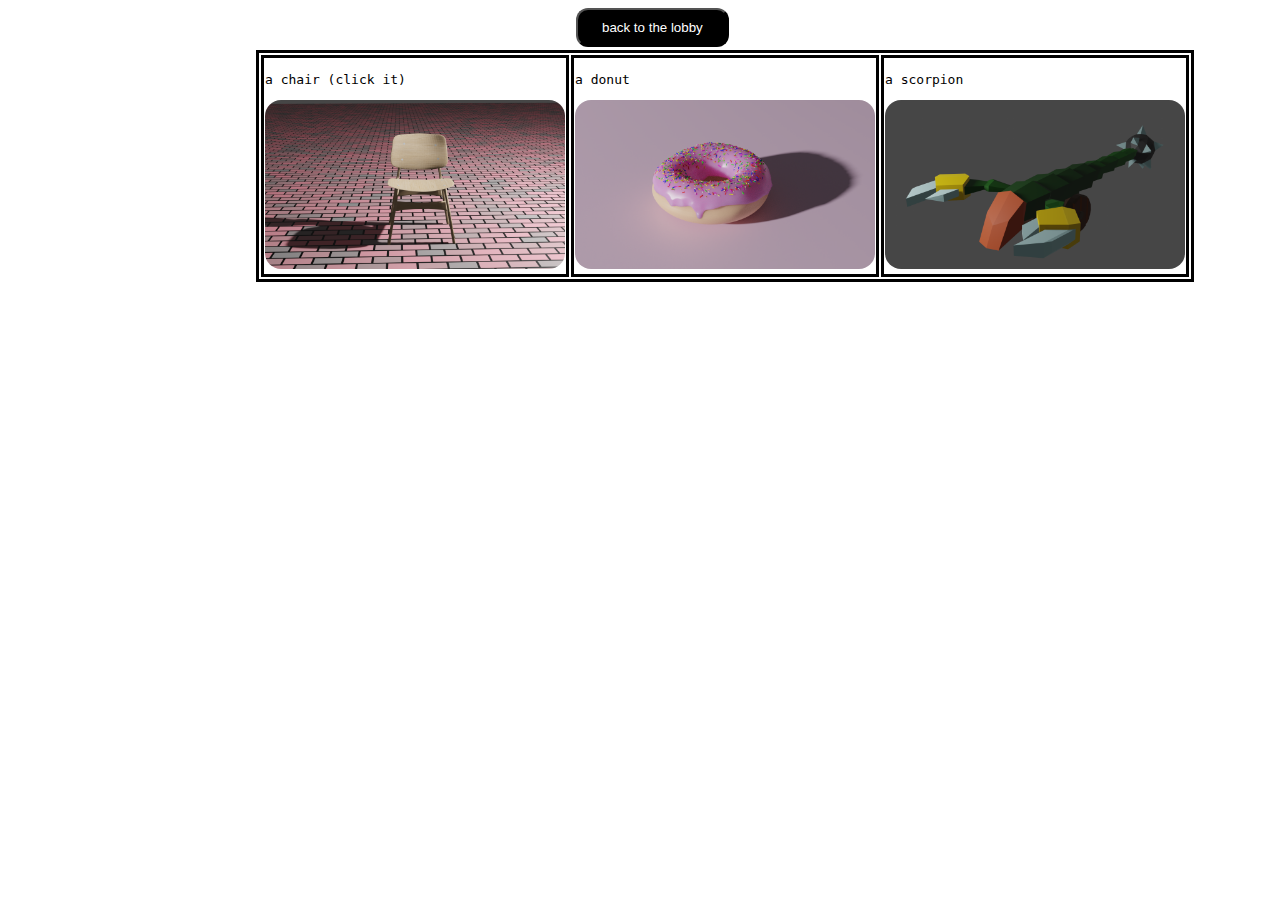
<file: blender_portfolio.html>
<!DOCTYPE html>
<html lang="en">
<head>
    <style>
        table, tr, td{
            border-color: black;
            border-style: solid;
        }
        table {
            position: absolute;
            left: 20%;
            top: 50px;
        }
        button{
            position: absolute;
            left: 45%;
        }
    </style>
    <meta charset="UTF-8">
    <meta http-equiv="X-UA-Compatible" content="IE=edge">
    <meta name="viewport" content="width=device-width, initial-scale=1.0">
    <title>blender portfolio</title>
    <link rel="stylesheet" href="./css/styles.css">
    <link rel="icon" type="image/x-icon" href="./assets/favicon.jpeg">
    <script src="./js/functions.js"></script>

</head>
<body>
    <table>
        <tr>
            <td>
                <pre>a chair (click it)</pre>
                <a href="chair1.html"><img class="protifolioImage" src="./assets/chair.png" alt="chair image"></a>
            </td>
            <td>
                <pre>a donut</pre>
                <img class="protifolioImage" src="./assets/donut.png" alt="donut image">
            </td>
            <td>
                <pre>a scorpion</pre>
                <img class="protifolioImage" src="./assets/scorpion.png" alt="scorpion image">
            </td>
        </tr>
    </table>
    <button class="buttonText" onclick="goToIndex()">back to the lobby</button>
</body>
</html>
</file>
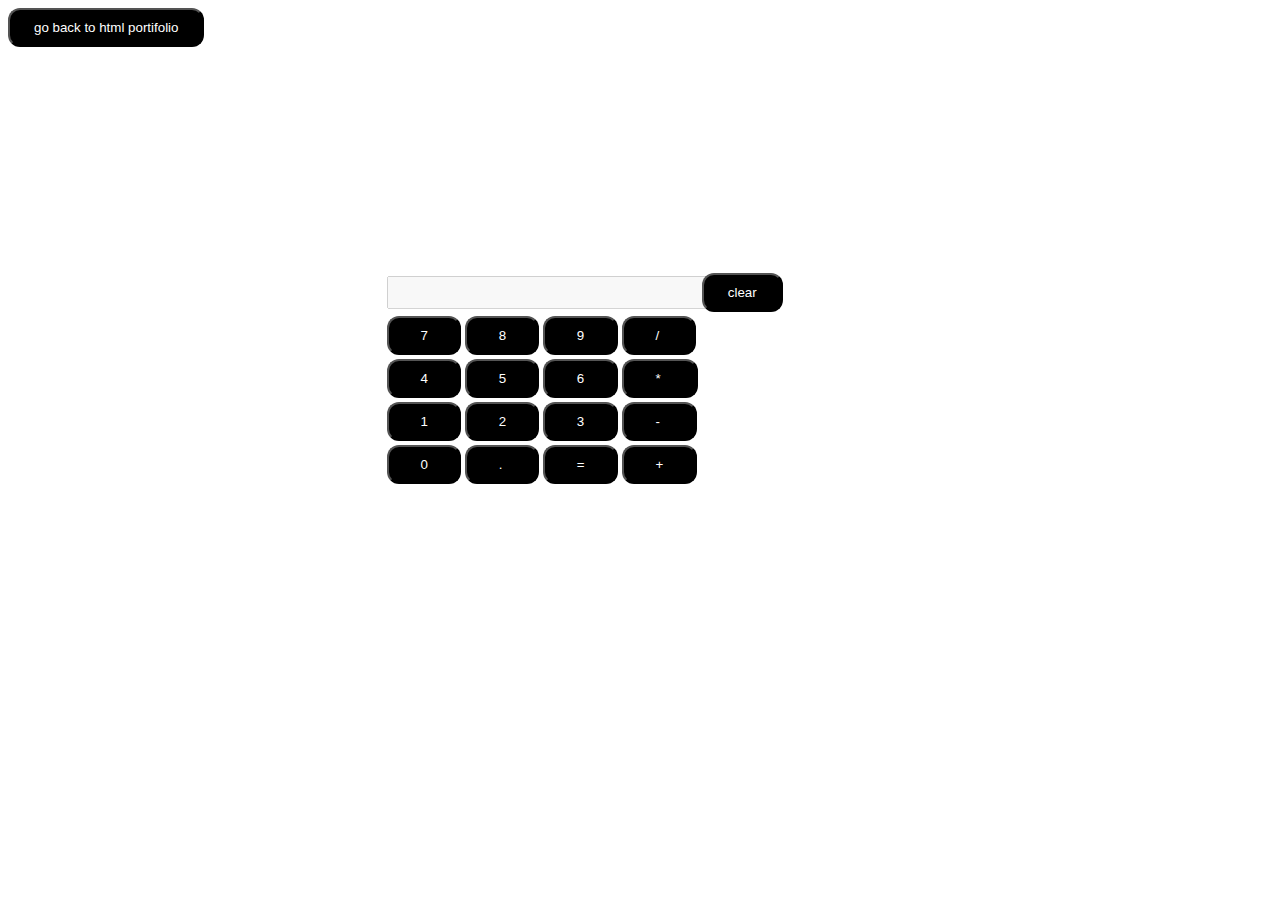
<file: Calculator5.html>
<!DOCTYPE html>
<html lang="en">
<head>
    <meta charset="UTF-8">
    <meta http-equiv="X-UA-Compatible" content="IE=edge">
    <link rel="stylesheet" href="./css/styles.css">
    <title>Calculator</title>
    <script src="./js/functions.js"></script>
    <link rel="icon" type="image/x-icon" href="./assets/favicon.jpeg">
</head>

<body>
    <button class="buttonText" onclick="goToHTMLPortifolio()">go back to html portifolio</button>
<div id="calculator">
    <table>
        <tr>
            <td colspan="4"><input type="text" class="calText" name="n1" value="" disabled id="n1"></td>
            <td>
                <button class="buttonText" type="button" name="button" 
                onclick="reset()"> clear </button>
            </td>
        </tr>
        <tr>
            <td>
                <button class="buttonText" type="button" name="button" 
                onclick="update('7')"> &nbsp; 7 &nbsp;  </button>
            </td>
            <td>
                <button class="buttonText" type="button" name="button" 
                onclick="update('8')"> &nbsp; 8 &nbsp; </button>
            </td>
            <td>
                <button class="buttonText" type="button" name="button" 
                onclick="update('9')"> &nbsp; 9 &nbsp; </button>
            </td>
            <td>
                <button class="buttonText" type="button" name="button" 
                onclick="update('/')"> &nbsp; / &nbsp;&nbsp;</button>
            </td>
            <td></td>
        </tr>
        <tr>
            <td>
                <button class="buttonText" type="button" name="button"
                onclick="update('4')"> &nbsp; 4 &nbsp;</button>
            </td>
            <td>
                <button class="buttonText" type="button" name="button" 
                onclick="update('5')"> &nbsp; 5 &nbsp;</button>
            </td>
            <td>
                <button class="buttonText" type="button" name="button" 
                onclick="update('6')"> &nbsp; 6 &nbsp;</button>
            </td>
            <td>
                <button class="buttonText" type="button" name="button" 
                onclick="update('*')"> &nbsp; * &nbsp;&nbsp;</button>
            </td>
            <td></td>
        </tr>
        <tr>
            <td>
                <button class="buttonText" type="button" name="button"
                onclick="update('1')"> &nbsp; 1 &nbsp;</button>
            </td>
            <td>
                <button class="buttonText" type="button" name="button"
                onclick="update('2')"> &nbsp; 2 &nbsp;</button>
            </td>
            <td>
                <button class="buttonText" type="button" name="button"
                onclick="update('3')"> &nbsp; 3 &nbsp;</button>
            </td>
            <td>
                <button class="buttonText" type="button" name="button"
                onclick="update('-')"> &nbsp; - &nbsp;&nbsp;</button>
            </td>
            <td></td>
        </tr>
        <tr>
            <td>
                <button class="buttonText" type="button" name="button" 
                onclick="update('0')"> &nbsp; 0 &nbsp;</button>
            </td>
            <td>
                <button class="buttonText" type="button" name="button" 
                onclick="update('.')"> &nbsp; . &nbsp;&nbsp;</button>
            </td>
            <td>
                <button class="buttonText" type="button" name="button" 
                onclick="calculate()"> &nbsp; = &nbsp;</button>
            </td>
            <td>
                <button class="buttonText" type="button" name="button" 
                onclick="update('+')"> &nbsp; + &nbsp;</button>
            </td>
            <td></td>
        </tr>
    </table>
</div>

    <script>
        function calculate(){
            var n1 = document.getElementById('n1').value;
            var res;
            res = eval(n1);
            document.getElementById('n1').value = res.toFixed(3);
        }

        function update(value){
            var n1 = document.getElementById('n1').value;
            var n2 = n1 + value;
            document.getElementById('n1').value = n2;
        }

        function reset(){
            document.getElementById('n1').value = '';
        }

    </script>
    
</body>
</html>
</file>
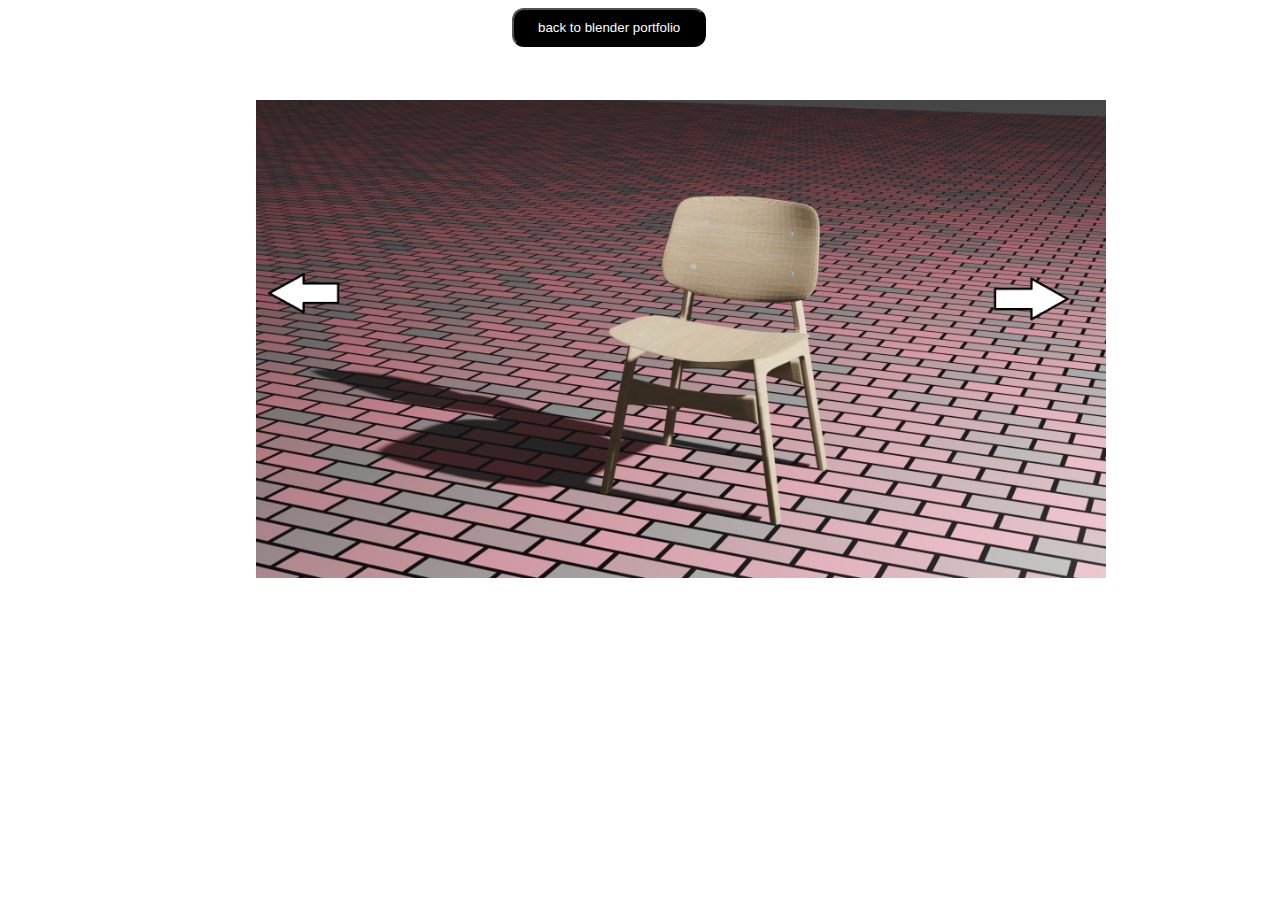
<file: chair1.html>
<!DOCTYPE html>
<html lang="en">
<head>
    <meta charset="UTF-8">
    <meta http-equiv="X-UA-Compatible" content="IE=edge">
    <meta name="viewport" content="width=device-width, initial-scale=1.0">
    <title>chair view 1</title>
    <link rel="stylesheet" href="./css/styles.css">
    <link rel="icon" type="image/x-icon" href="./assets/favicon.jpeg">
    <script src="./js/functions.js"></script>
    <style>
        button{
            position: absolute;
            left: 40%;
        }
        </style>
</head>
<body>
    <button class="buttonText" onclick="goToBlenderPortforio()">back to blender portfolio</button>
    <div class="putInMiddle">
        <img src="./assets/chair_front_e.png" alt="chair" width="850" usemap="#chairmap">
        
        <map name="chairmap">
            <area shape="rect" coords="0,50,150,500" alt="left_arrow" href="chair2.html">
            <area shape="rect" coords="600,50,1200,500" alt="right_arrow" href="chair4.html">
        </map>
        <br><br><br>
        
    </div>
</body>
</html>
</file>
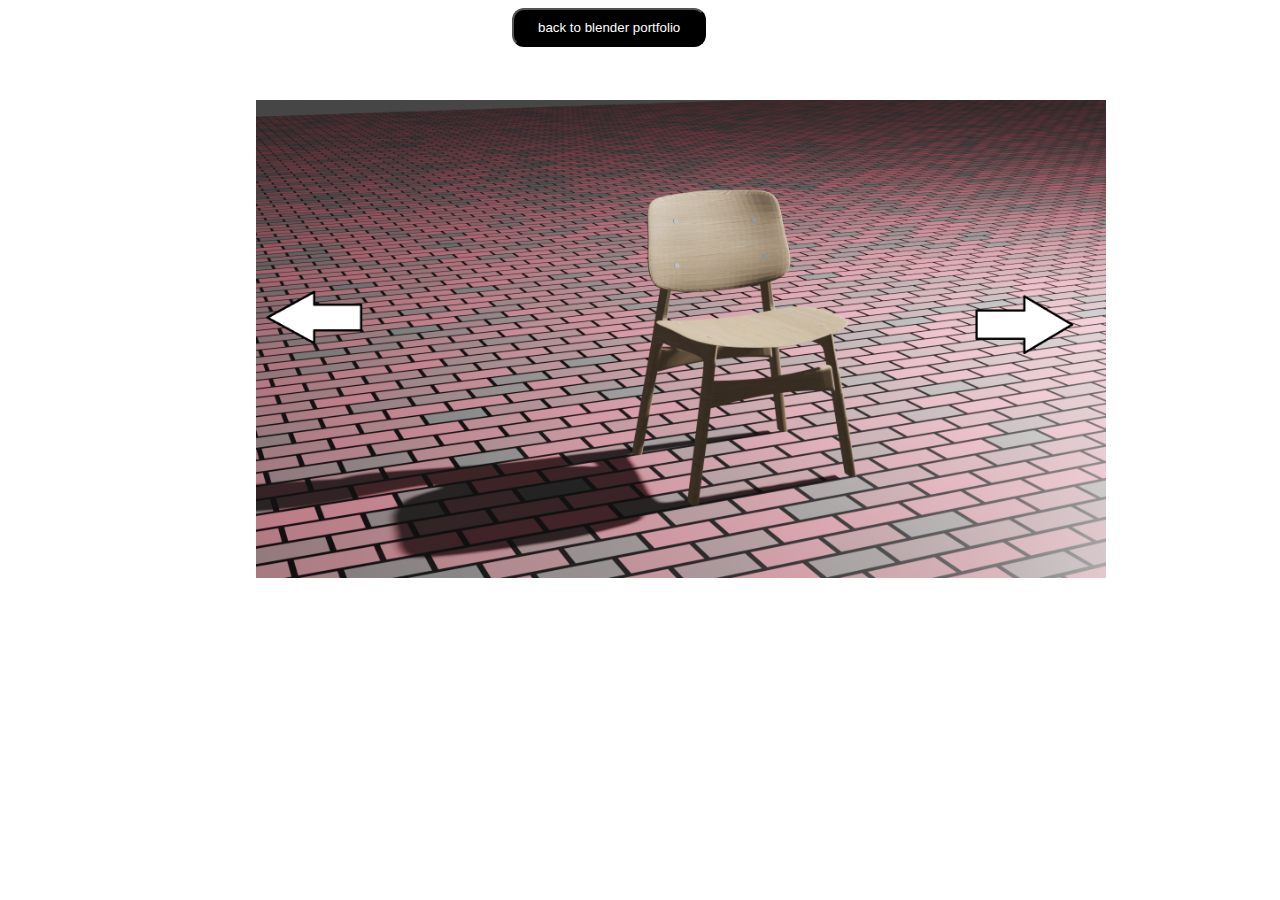
<file: chair2.html>
<!DOCTYPE html>
<html lang="en">
<head>
    <meta charset="UTF-8">
    <meta http-equiv="X-UA-Compatible" content="IE=edge">
    <meta name="viewport" content="width=device-width, initial-scale=1.0">
    <title>chair view 2</title>
    <link rel="stylesheet" href="./css/styles.css">
    <link rel="icon" type="image/x-icon" href="./assets/favicon.jpeg">
    <script src="./js/functions.js"></script>
    <style>
        button{
            position: absolute;
            left: 40%;
        }
        </style>
<body>
    <button class="buttonText" onclick="goToBlenderPortforio()">back to blender portfolio</button>
    <div class="putInMiddle">
        <img src="./assets/chair_front_w.png" alt="chair" width="850" usemap="#chairmap">
        
        <map name="chairmap">
            <area shape="rect" coords="0,50,150,500" alt="left_arrow" href="chair3.html">
            <area shape="rect" coords="600,50,1200,500" alt="right_arrow" href="chair1.html">
        </map>
        <br><br><br>
    </div>

    
</body>
</html>
</file>
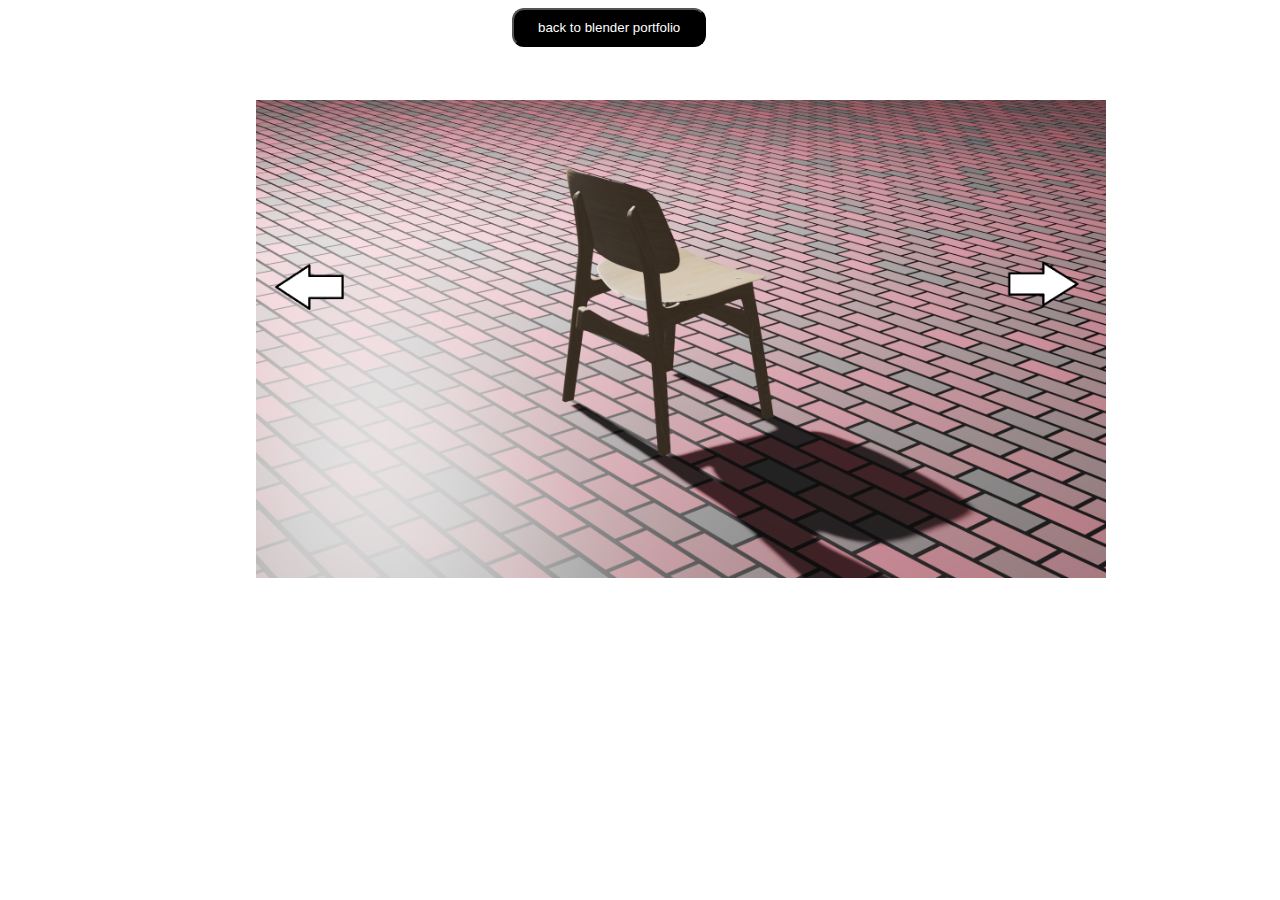
<file: chair3.html>
<!DOCTYPE html>
<html lang="en">
<head>
    <meta charset="UTF-8">
    <meta http-equiv="X-UA-Compatible" content="IE=edge">
    <meta name="viewport" content="width=device-width, initial-scale=1.0">
    <title>chair view 3</title>
    <link rel="stylesheet" href="./css/styles.css">
    <link rel="icon" type="image/x-icon" href="./assets/favicon.jpeg">
    <script src="./js/functions.js"></script>
    <style>
    button{
        position: absolute;
        left: 40%;
    }
    </style>
</head>
<body>
    <button class="buttonText" onclick="goToBlenderPortforio()">back to blender portfolio</button>
    <div class="putInMiddle">
        <img src="./assets/chair_back_w.png" alt="chair" width="850" usemap="#chairmap">
        
        <map name="chairmap">
            <area shape="rect" coords="0,50,150,500" alt="left_arrow" href="chair4.html">
            <area shape="rect" coords="600,50,1200,500" alt="right_arrow" href="chair2.html">
        </map>
        <br><br><br>
    </div>
</body>
</html>
</file>
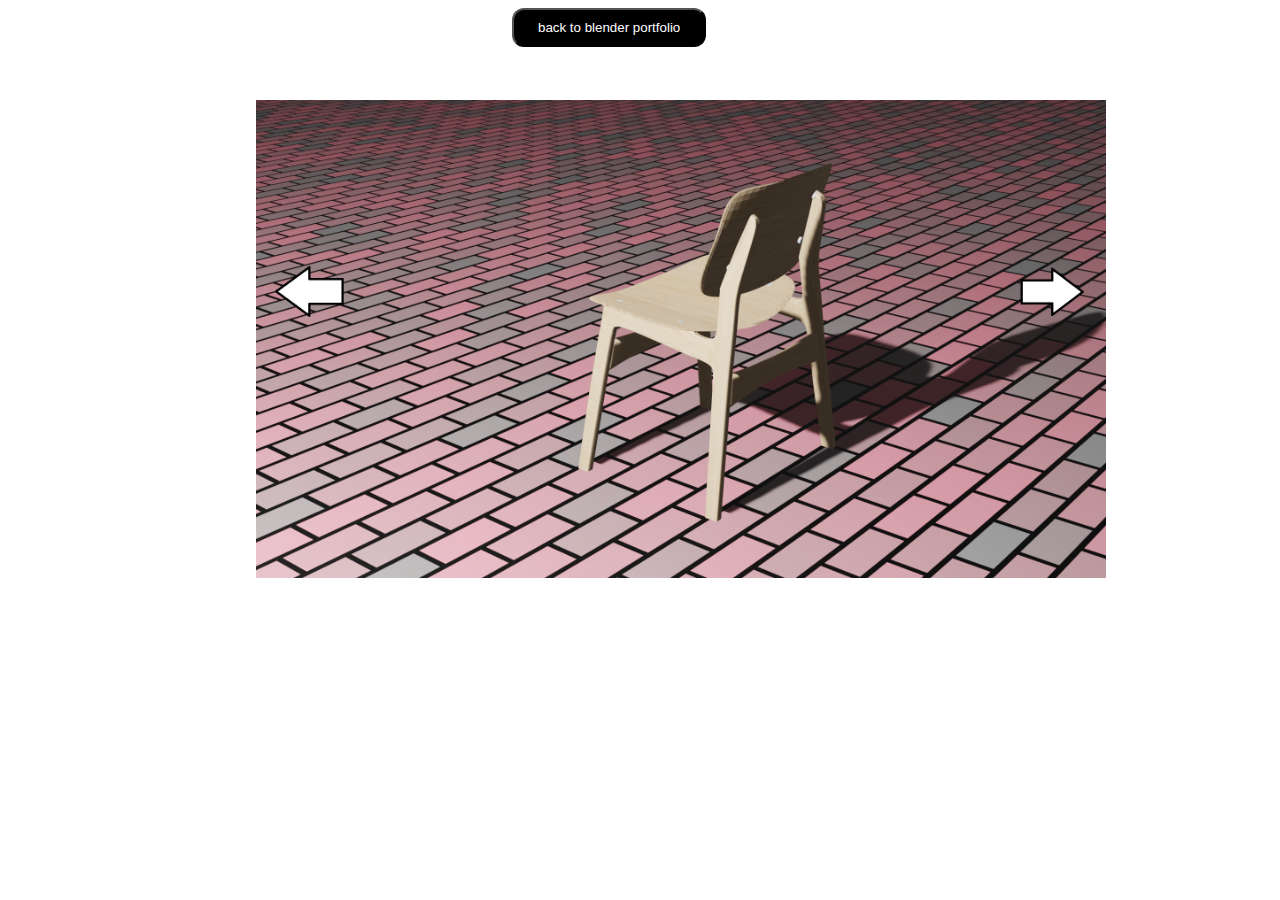
<file: chair4.html>
<!DOCTYPE html>
<html lang="en">
<head>
    <meta charset="UTF-8">
    <meta http-equiv="X-UA-Compatible" content="IE=edge">
    <meta name="viewport" content="width=device-width, initial-scale=1.0">
    <title>chair view 4</title>
    <link rel="stylesheet" href="./css/styles.css">
    <link rel="icon" type="image/x-icon" href="./assets/favicon.jpeg">
    <script src="./js/functions.js"></script>
    <style>
        button{
            position: absolute;
            left: 40%;
        }
        </style>
</head>
<body>
    <button class="buttonText" onclick="goToBlenderPortforio()">back to blender portfolio</button>
    <div class="putInMiddle">
        <img src="./assets/chair_back_e.png" alt="chair" width="850" usemap="#chairmap">
        
        <map name="chairmap">
            <area shape="rect" coords="0,50,150,500" alt="left_arrow" href="chair1.html">
            <area shape="rect" coords="600,50,1200,500" alt="right_arrow" href="chair3.html">
        </map>
        <br><br><br>
    </div>
</body>
</html>
</file>
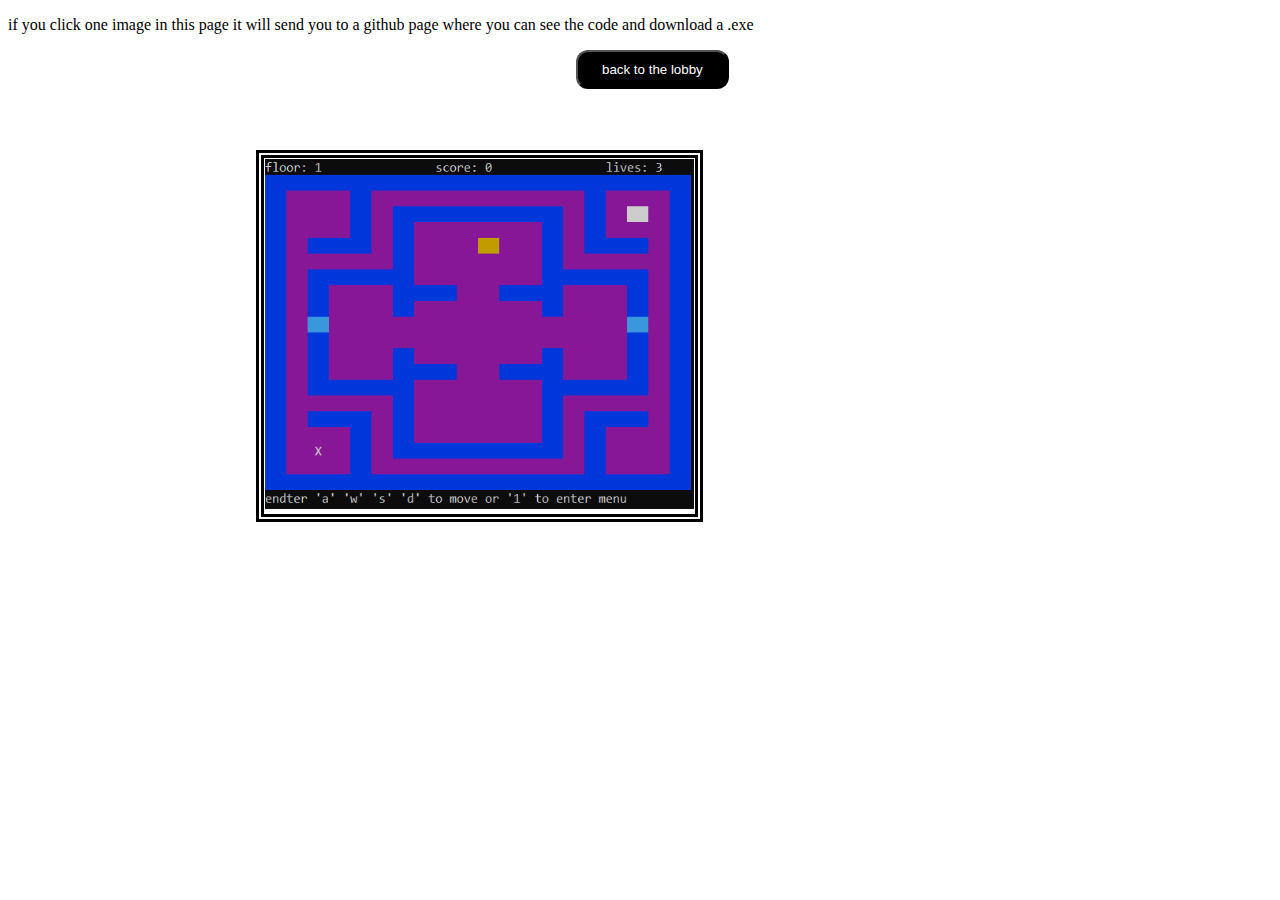
<file: cppPortfolio.html>
<!DOCTYPE html>
<html lang="en">
<head>
    <meta charset="UTF-8">
    <meta http-equiv="X-UA-Compatible" content="IE=edge">
    <meta name="viewport" content="width=device-width, initial-scale=1.0">
    <script src="./js/functions.js"></script>
    <link rel="stylesheet" href="./css/styles.css">
    <title>C++ portfolio</title>
    <link rel="icon" type="image/x-icon" href="./assets/favicon.jpeg">
    <style>
        table, tr, td{
            border-color: black;
            border-style: solid;
        }
        table {
            position: absolute;
            left: 20%;
            top: 150px;
        }
        button{
            position: absolute;
            left: 45%;
            top: 50px;
        }
    </style>
</head>
<body>
    <button class="buttonText" onclick="goToIndex()">back to the lobby</button>
    <p>if you click one image in this page it will send you to a github page where you can see the code and download a .exe</p>
    <br>
    <table>
        <tr>
            <td>
                <a href="https://github.com/mac2648/smallGame"><img src="./assets/cppFirstGame.jpeg" alt="game image" height="350"></a>
            </td>
        </tr>
    </table>
    <br>
    

        
</body>
</html>
</file>
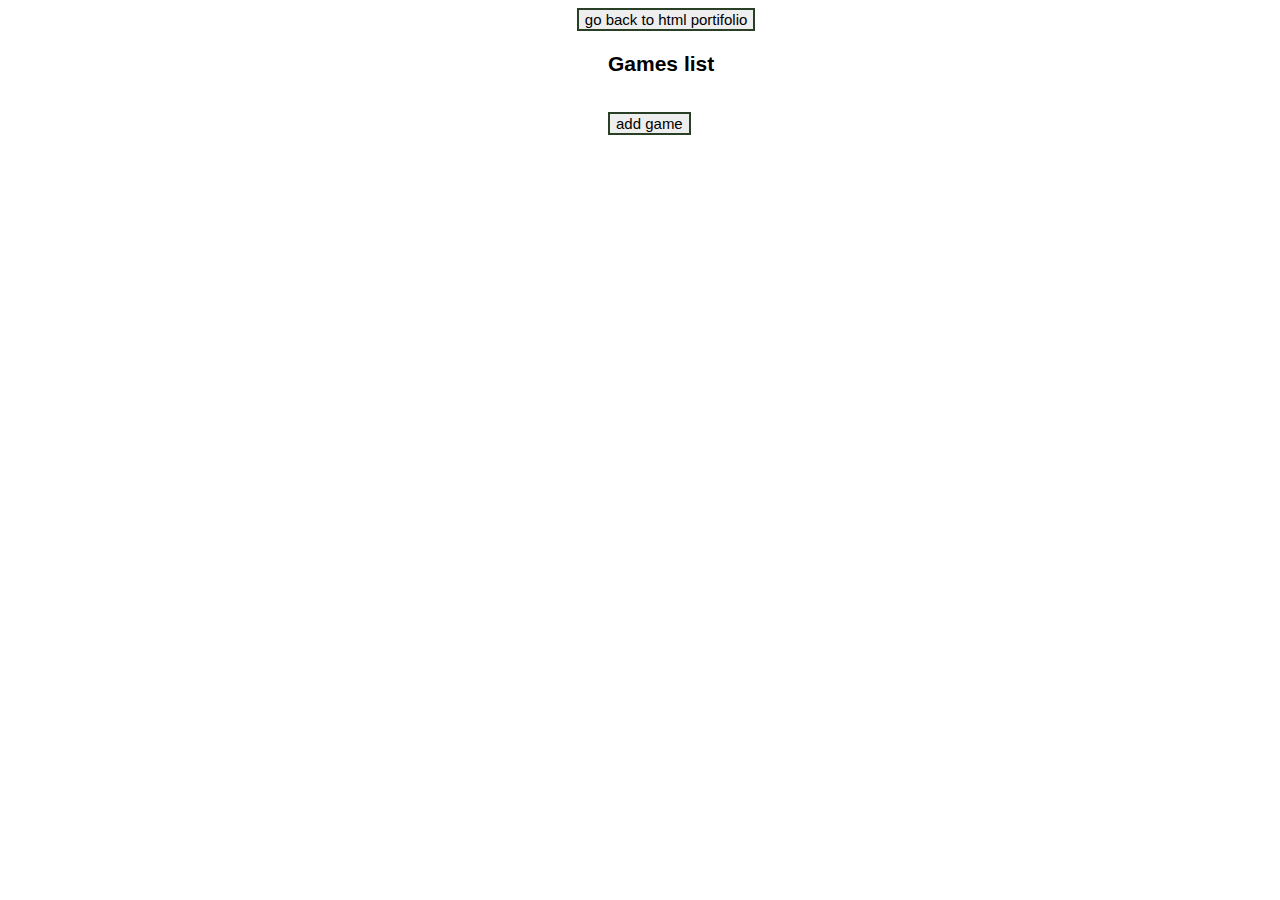
<file: games.html>
<!DOCTYPE html>
<html lang="en">
<head>
    <meta charset="UTF-8">
    <meta http-equiv="X-UA-Compatible" content="IE=edge">
    <meta name="viewport" content="width=device-width, initial-scale=1.0">
    <script src="./js/functions.js"></script>
    <link rel="stylesheet" href="./css/games.css">
    <link rel="icon" type="image/x-icon" href="./assets/favicon.jpeg">
    <style>
        table, td, th, tr {
          border: solid black;
          border-width: 1px;
          text-align: center;  
        }
        </style>
    <title>All games</title>
</head>
<body>
    <button onclick="goToHTMLPortifolio()">go back to html portifolio</button>
    <div id="gamePage" class="page" style = "display:inline">
        <h2>Games list</h2>
        <div id="GameTable"></div>
        <br>
        <button onclick="goToAddGame()">add game</button>
    </div>

    <div id="addGamePage" class="page" style = "display:none">
        <div id="addGameForm">
            <form >
                <label for="gameName">game name</label>
                <input type="text" id="gameName">
                <br>
                <label for="gamePlatform">platform</label>
                <input type="text" id="gamePlatform">
                <br>
                <input class="button" type="button" onclick="submitGame()" value="submit">
                <br><br>
                <p id="errorMessageGame" style="color: red;"></p>
            </form> 
            <button class="goBackToGames" onclick="goToGames()">go back to games</button>
        </div>
    </div>

    <div id="leaderboardPage" class="page" style = "display:none">
        <div id="leaderTable"></div>
        
    </div>

    <div id="addLeaderboardPage" class="page" style = "display:none">
        
    </div>
    
</body>
</html>
</file>
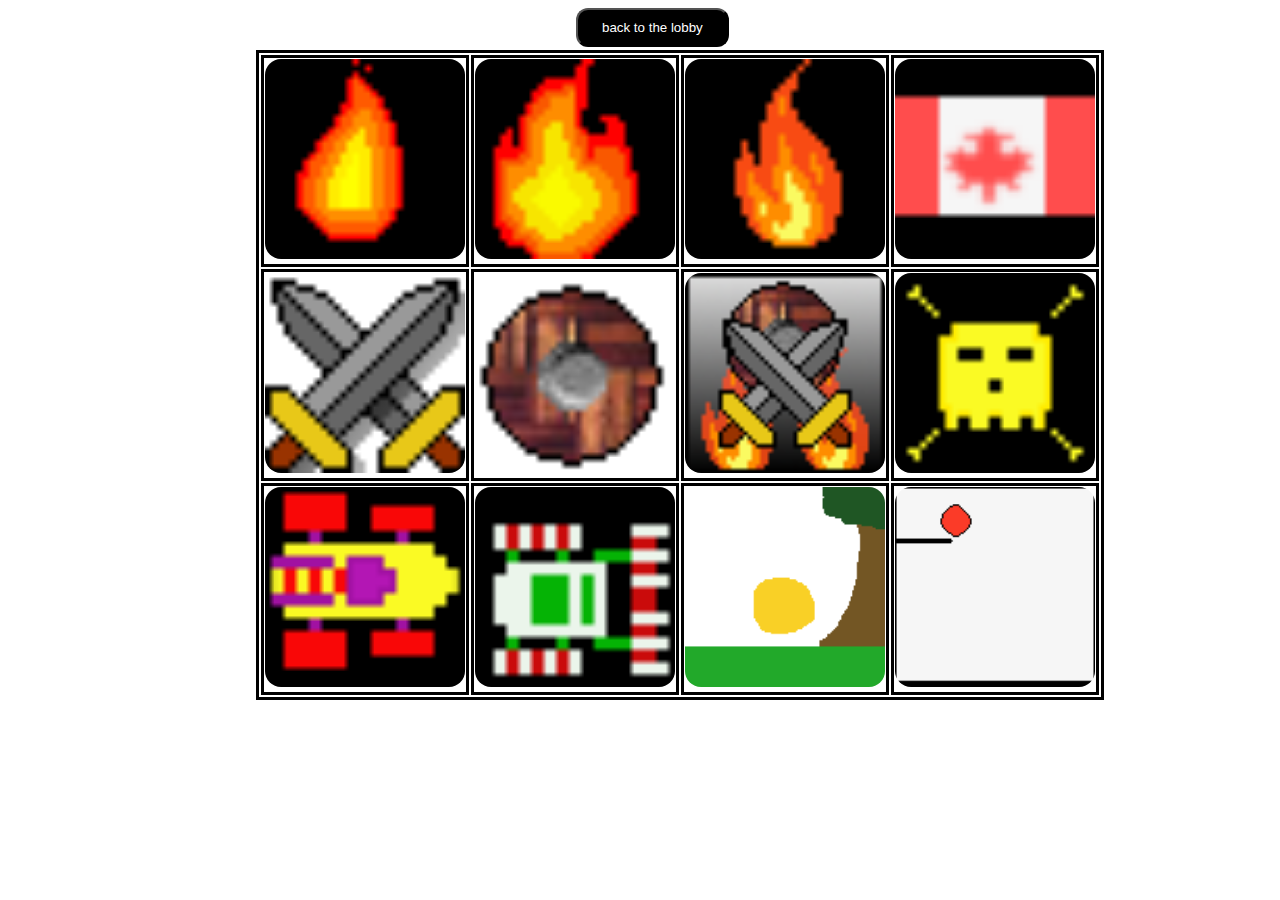
<file: gimpportfolio.html>
<!DOCTYPE html>
<html lang="en">
<head>
    <meta charset="UTF-8">
    <meta http-equiv="X-UA-Compatible" content="IE=edge">
    <link rel="stylesheet" href="./css/styles.css">
    <meta name="viewport" content="width=device-width, initial-scale=1.0">
    <title>gimp portfolio</title>
    <link rel="icon" type="image/x-icon" href="./assets/favicon.jpeg">
    <script src="./js/functions.js"></script>
    <style>
        table, tr, td{
            border-color: black;
            border-style: solid;
        }
        table {
            position: absolute;
            left: 20%;
            top: 50px;
        }
        button{
            position: absolute;
            left: 45%;
        }
    </style>
</head>
<body>
    <table>
        <tr>
            <td>
                
               <img class="gimpProtifolioImage" src="./assets/gimp/FireIcon1.png" alt="fire image">
            </td>
            <td>
                
                <img class="gimpProtifolioImage" src="./assets/gimp/FireIcon2.png" alt="fire image">
            </td>
            <td>
                
                <img class="gimpProtifolioImage" src="./assets/gimp/FireIcon4.png" alt="fire image">
            </td>
            <td>
                
                <img class="gimpProtifolioImage" src="./assets/gimp/canadianFlag.png" alt="canadian flag">
            </td>
        </tr>
        <tr>
            <td>
                
                <img class="gimpProtifolioImage" src="./assets/gimp/twoSwords.png" alt="two swords">
            </td>
            <td>
                
                <img class="gimpProtifolioImage" src="./assets/gimp/shield.png" alt="shield">
            </td>
            <td>
                
                <img class="gimpProtifolioImage" src="./assets/gimp/CompositeImage.png" alt="swords and shield">
            </td>
            <td>
                
                <img class="gimpProtifolioImage" src="./assets/gimp/FroggerSprite1.png" alt="death">
            </td>
        </tr>
        <tr>
            <td>
                
                <img class="gimpProtifolioImage" src="./assets/gimp/FroggerSprite2.png" alt="car">
            </td>
            <td>
                
                <img class="gimpProtifolioImage" src="./assets/gimp/FroggerSprite3.png" alt="truck">
            </td>
            <td>
                
                <img class="gimpProtifolioImage" src="./assets/gimp/myCreation.gif" alt="sun set">
            </td>
            <td>
                
                <img class="gimpProtifolioImage" src="./assets/gimp/RedBall.gif" alt="ball falling">
            </td>
        </tr>
    </table>
    <button class="buttonText" onclick="goToIndex()">back to the lobby</button>
</body>
</html>
</file>
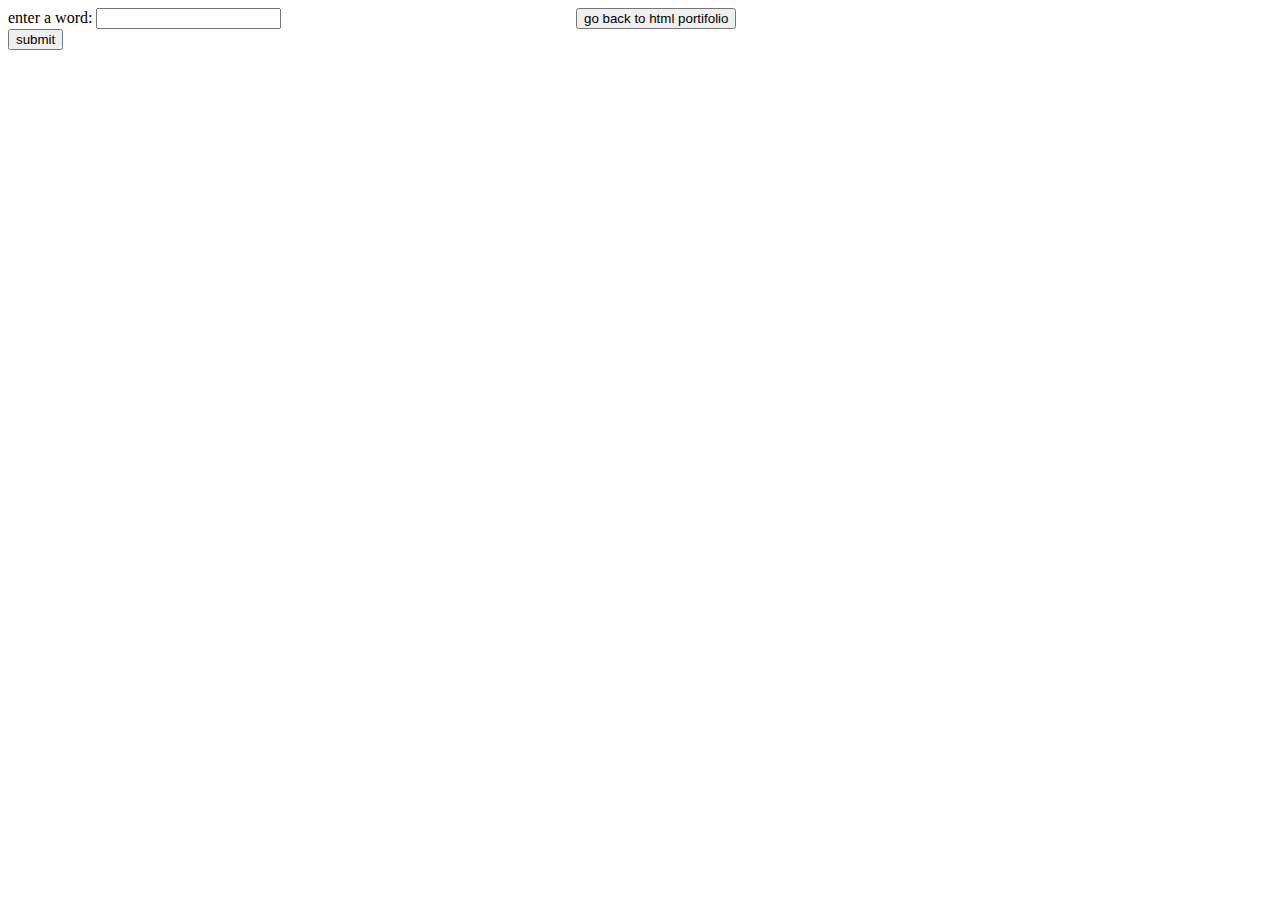
<file: hangedman.html>
<!DOCTYPE html>
<html lang="en">
<head>
    <meta charset="UTF-8">
    <meta http-equiv="X-UA-Compatible" content="IE=edge">
    <meta name="viewport" content="width=device-width, initial-scale=1.0">
    <script src="./js/hangedman.js"></script>
    <script src="./js/functions.js"></script>
    <title>Document</title>
    <style>
        .buttonText{
            position:absolute;
            left: 45%;
        }
    </style>
</head>
<body>
    <button class="buttonText" onclick="goToHTMLPortifolio()">go back to html portifolio</button>
    <div id="form1" style = "display: inline;">
        enter a word:
        <input type="password" id="secretWord">
        <br>
        <button onclick="start()">submit</button>
    </div>

    <div id="form2" style = "display: none;">
    <img id="image" src="./assets/hangedAssets/img0.png" alt="img" width="300px">
    <br>
        <p id = "word"></p>
        enter a letter:
        <input type="text" id="letter">
        <br>
        <button onclick="check()">submit</button>
    </div>
</body>
</html>
</file>
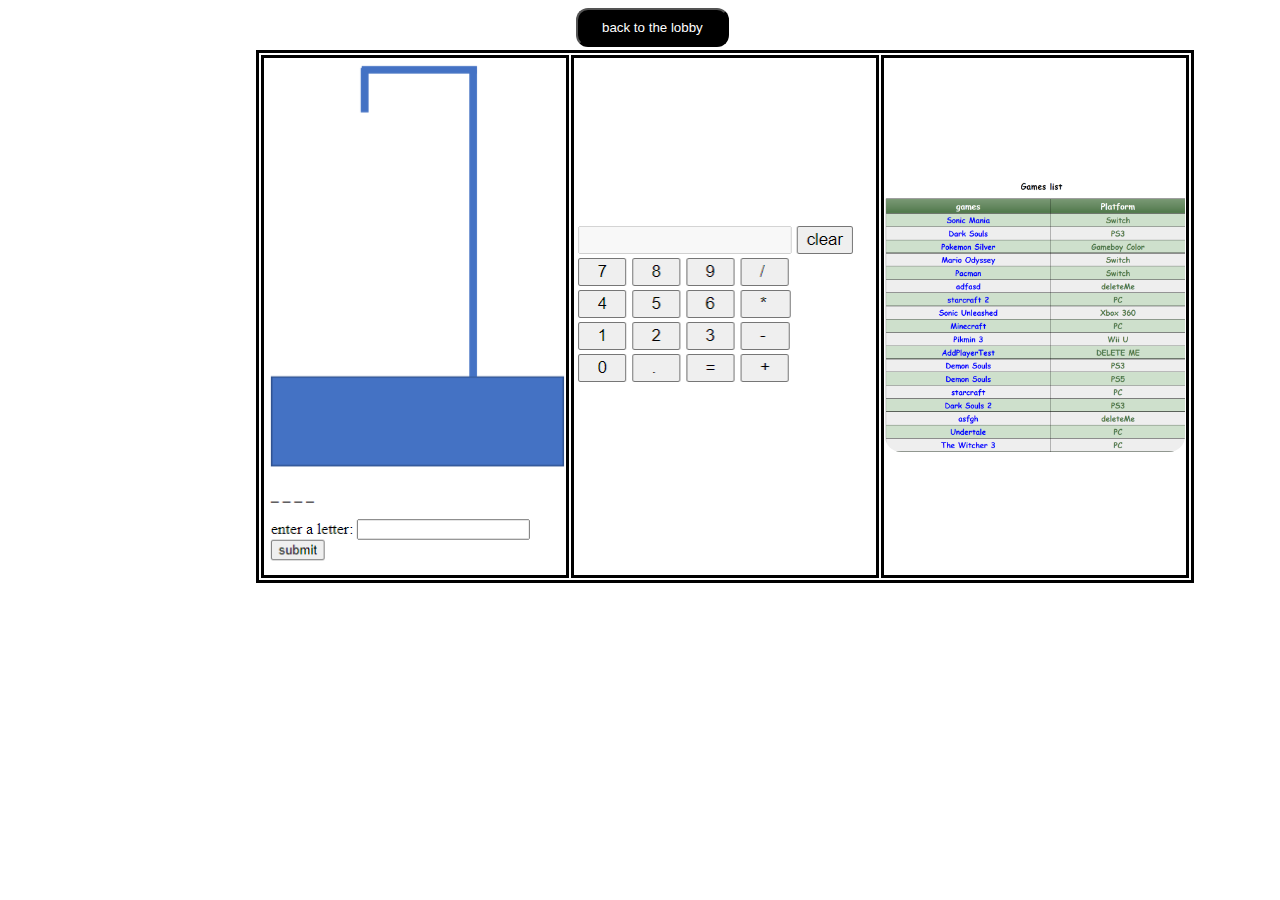
<file: htmlPortifolio.html>
<!DOCTYPE html>
<html lang="en">
<head>
    <meta charset="UTF-8">
    <meta http-equiv="X-UA-Compatible" content="IE=edge">
    <meta name="viewport" content="width=device-width, initial-scale=1.0">
    <link rel="stylesheet" href="./css/styles.css">
    <title>html portfolio</title>
    <link rel="icon" type="image/x-icon" href="./assets/favicon.jpeg">
    <script src="./js/functions.js"></script>
    <style>
        table, tr, td{
            border-color: black;
            border-style: solid;
        }
        table {
            position: absolute;
            left: 20%;
            top: 50px;
        }
        button{
            position: absolute;
            left: 45%;
        }
    </style>
</head>
<body>
    <table>
        <tr>
            <td>

                <a href="hangedman.html"><img class="protifolioImage" src="./assets/hangedImage.jpeg" alt="hanged image"></a>
            </td>
            <td>

                <a href="Calculator5.html"><img class="protifolioImage" src="./assets/calculatorIcon.jpeg" alt="calculator image"></a>
            </td>
            <td>

                <a href="games.html"><img class="protifolioImage" src="./assets/portfolioIcon.png" alt="leaderboard image"></a>
            </td>
        </tr>
    </table>
    <button class="buttonText" onclick="goToIndex()">back to the lobby</button>
</body>
</html>
</file>
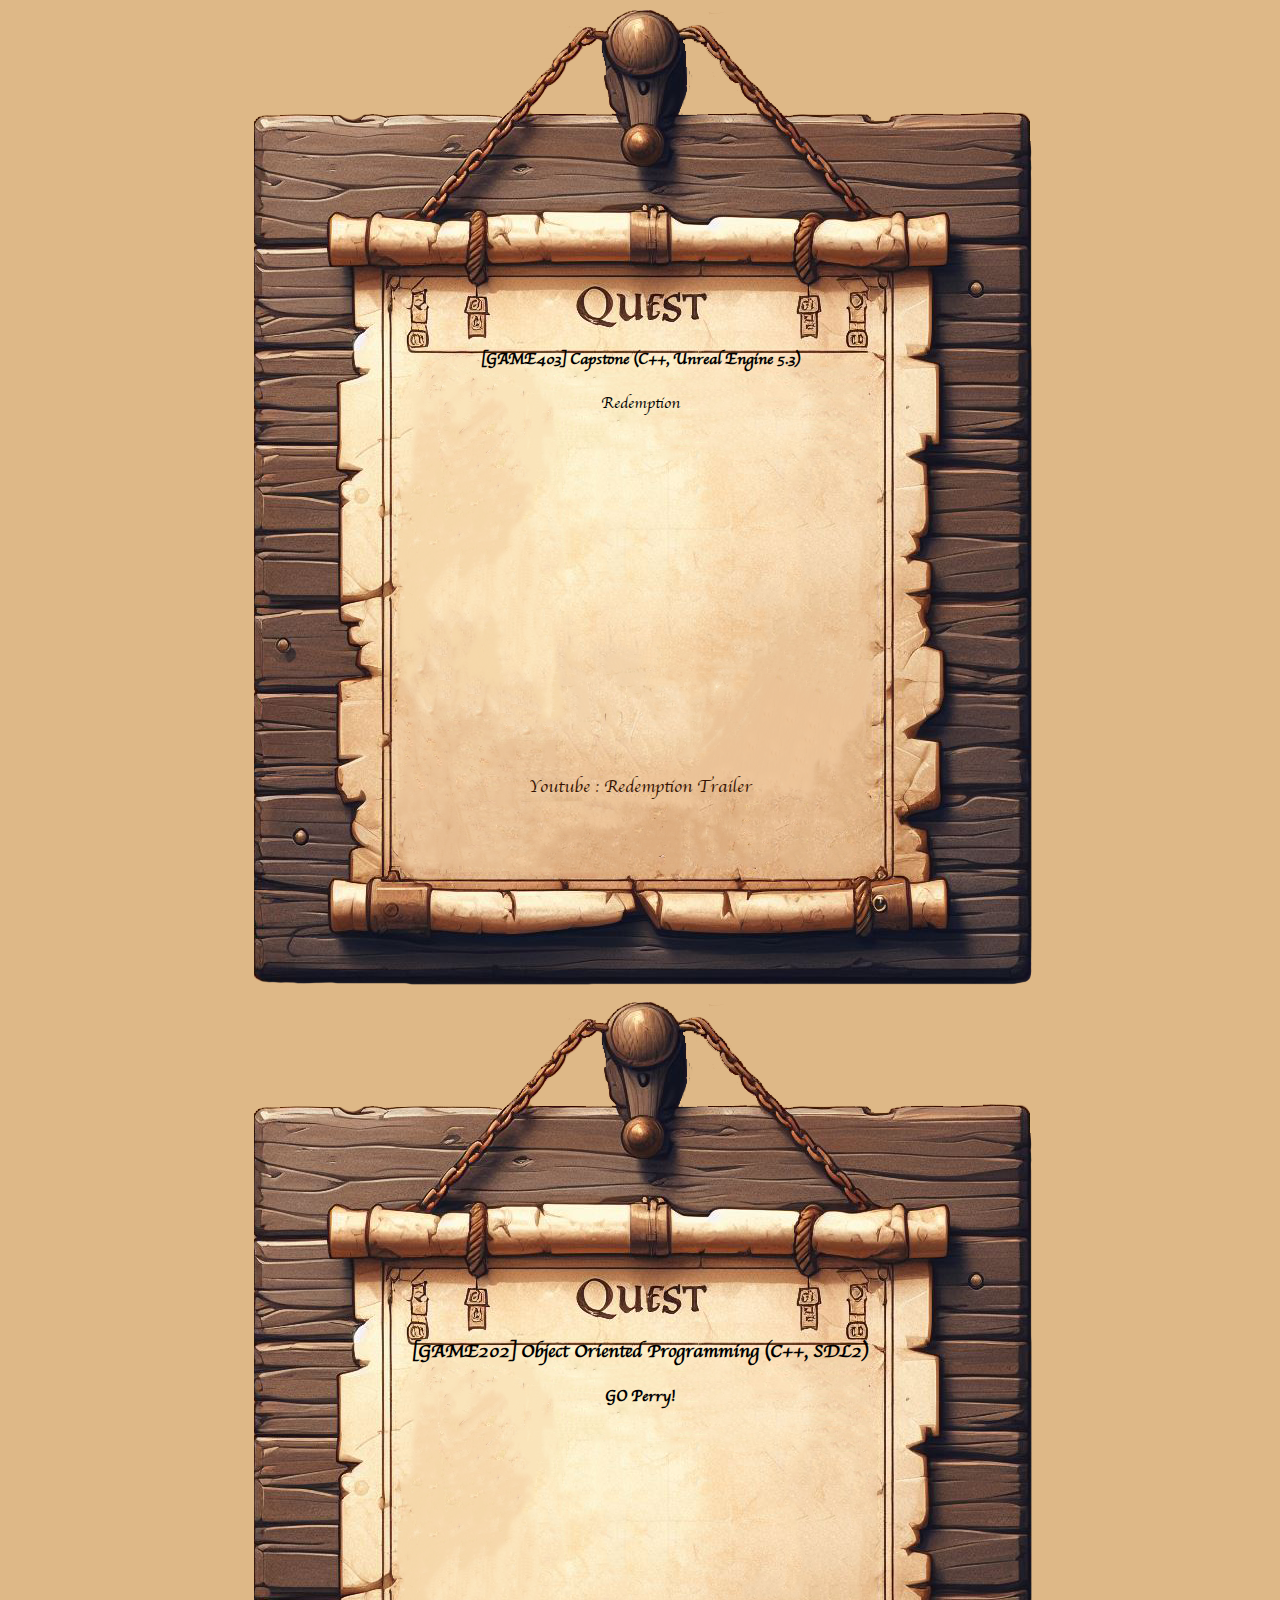
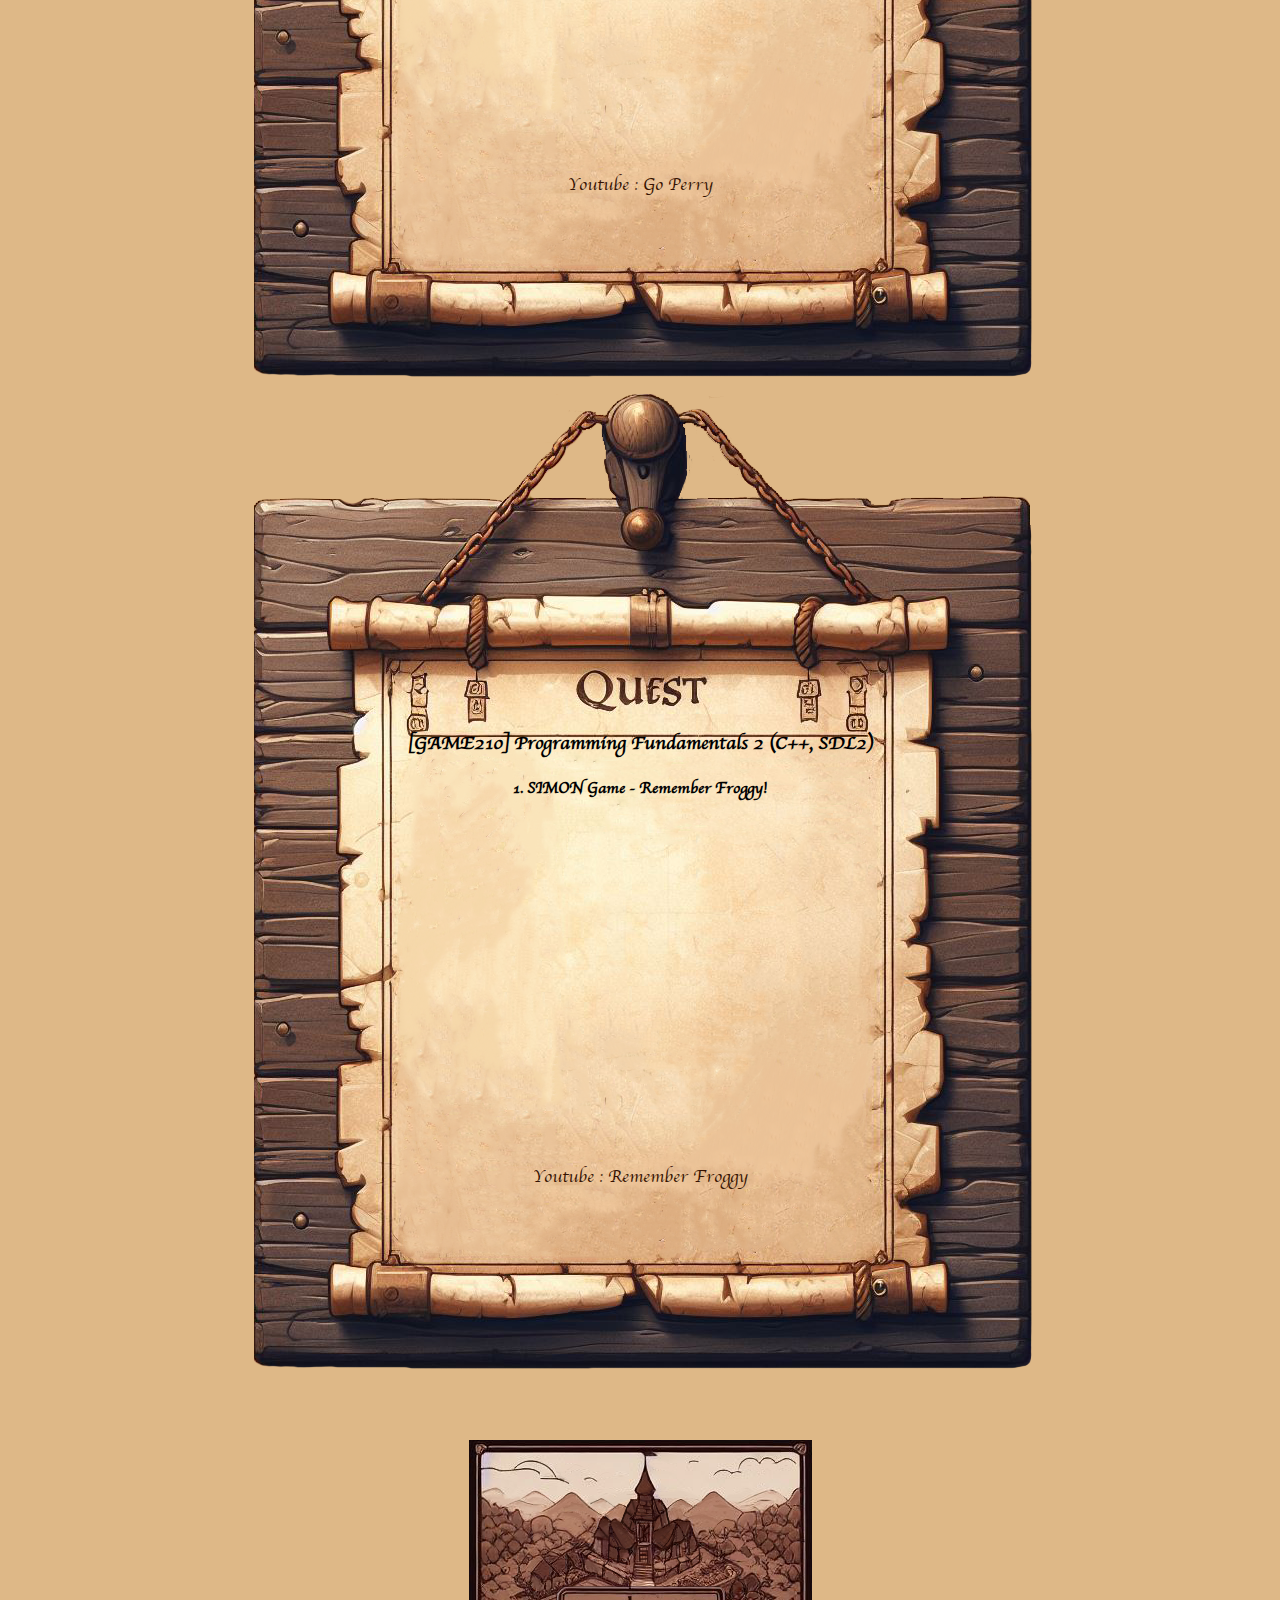
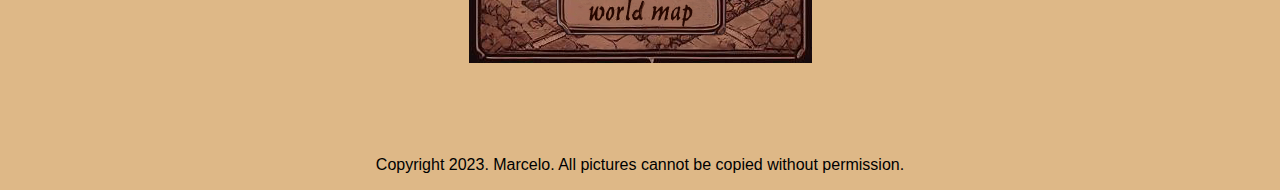
<file: Code/collegeprojects.html>
<!DOCTYPE html>
<html lang="en">
<head>
    <meta charset="UTF-8">
    <meta http-equiv="X-UA-Compatible" content="IE=edge">
    <meta name="viewport" content="width=device-width, initial-scale=1.0">
    <link rel="stylesheet" href="./ueprojects.css" />

    <title>College Projects</title>
    <link rel="icon" type="image/x-icon" href="../Assets/favicon.png">

    <body>

        <main>
            <center>
            <div>            
                <div class="position QuestSize quest"> 
                    <img src="../Assets/quest2.png" alt="quest3" width="805" height="992">
                    <div class="position questInfo">
                        <br>
                        <h4> [GAME403] Capstone (C++, Unreal Engine 5.3)  </h4>
                        <p> Redemption </p><br>
                        <iframe id="video1" width="560" height="315" src="https://www.youtube.com/embed/rg1KFUkcLbE?si=5uxAVLZNtgkN7Akp" 
                        title="YouTube video player" frameborder="0" 
                        allow="accelerometer; autoplay; clipboard-write; encrypted-media; gyroscope; picture-in-picture; web-share" 
                        allowfullscreen></iframe><br>
                        <a href="https://www.youtube.com/watch?v=rg1KFUkcLbE" target="_blank">Youtube : Redemption Trailer </a><br><br>
                    </div>
                </div>
                
                <div class="position QuestSize quest"> 
                    <img src="../Assets/quest2.png" alt="quest1" width="805" height="992">
                    <div class="position questInfo">
                        <br>
                        <h3> [GAME202] Object Oriented Programming (C++, SDL2) </h3>
                        <h4> GO Perry! </h4>
                        <!--
                        <img src="./photos/groupPrjfroggy.gif" alt="groupPrjfroggy" width="650" title="groupPrjfroggy">
                        <img src="./photos/finalPrj_Froggy.png" alt="finalFroggy" width="600" title="pokemfinalFroggyon">
                        --><br>
                        <iframe id="video1" width="560" height="315" src="https://www.youtube.com/embed/s4O12a-ORRY?si=1nNMTGmLnX5dTrx2" 
                        title="YouTube video player" frameborder="0" 
                        allow="accelerometer; autoplay; clipboard-write; encrypted-media; gyroscope; picture-in-picture; web-share" 
                        allowfullscreen></iframe><br>
                        <a href="https://www.youtube.com/watch?v=s4O12a-ORRY" target="_blank">Youtube : Go Perry </a><br><br>
                    </div>
                </div>
                <div class="position QuestSize quest"> 
                    <img src="../Assets/quest2.png" alt="quest2" width="805" height="992">
                    <div class="position questInfo">
                        <br>
                        <h3> [GAME210] Programming Fundamentals 2 (C++, SDL2) </h3>
                        <h4> 1. SIMON Game - Remember Froggy! </h4>
                        <!--
                        <img src="./photos/groupPrjfroggy.gif" alt="groupPrjfroggy" width="650" title="groupPrjfroggy">
                        <img src="./photos/finalPrj_Froggy.png" alt="finalFroggy" width="600" title="pokemfinalFroggyon">
                        --><br>
                        <iframe id="video1" width="560" height="315" src="https://www.youtube.com/embed/iYwSBOP4sMo" 
                        title="YouTube video player" frameborder="0" 
                        allow="accelerometer; autoplay; clipboard-write; encrypted-media; gyroscope; picture-in-picture; web-share" 
                        allowfullscreen></iframe><br>
                        <a href="https://www.youtube.com/watch?v=iYwSBOP4sMo" target="_blank">Youtube : Remember Froggy </a><br><br>
                    </div>
                </div>

            </div>

            <br><br><br>

            <a href="./worldmap.html"  title="worldmap">
                <img src="../Assets/button_worldmap.png" alt="button_worldmap" width="343" height="223">
            </a>

            <br><br><br>

            <br><br>
            <p id="Bottom">Copyright 2023. Marcelo. All pictures cannot be copied without permission.</p>
            </center>
        </main>

    </body>
</head>
</html>
</file>
<file: css/styles.css>
hr{
    height:10px;
    border-width:0;
    color:black;
    background-color:black;
    width: 100%;
}
p {
    font-family: 'Times New Roman', Times, serif;
    font-size: medium;
}

button{
    border-radius: 12px;
    background-color: black;
    padding: 10px 24px;
}

.buttonText{
    color: white;
}

#myPhoto{
    position: absolute;
    top: 50px;
    left: 750px;
    width: 200px;
    border-style: solid;
}

#personalForm{
    position: absolute;
    top: 50px;
    left: 75px;
}

.calText{
    width: 100%;
    font-family: 'Times New Roman', Times, serif;
    font-size: x-large;
    color: black;
}

.text{
    width: 100%;
    border: none;
    font-family: 'Times New Roman', Times, serif;
    font-size: x-large;
    color: black;
}

#abilities{
    position: absolute;
    top: 250px;
    left: 75px;
    font-family: 'Times New Roman', Times, serif;
    font-size: large;
    width: 500px;
}


#abilities #beginnerLevel{
    position: absolute;
    top: 45px;
    left: 230px;
}

.title{
    font-family: 'Times New Roman', Times, serif;
    font-size: x-large;
}

.secundaryTitle{
    font-family: 'Times New Roman', Times, serif;
    font-size: larger;
}

#aboutMe{
    position: absolute;
    top: 1390px;
    left: 75px;
    font-family: 'Times New Roman', Times, serif;
    font-size: large;
    width: 500px;
}

#favoriteGames{
    position: absolute;
    top: 660px;
    left: 75px;
    font-family: 'Times New Roman', Times, serif;
    font-size: large;
    width: 500px;
}

.gameImages{
    width: 300px;
    position: absolute;
}

#favoriteMusic{
    position: absolute;
    top: 1190px;
    left: 75px;
    font-family: 'Times New Roman', Times, serif;
    font-size: large;
    width: 500px;
}

#blenderDiv{
    position: absolute;
    top: 475px;
    width: 100%;
}

.blenderText {
    position: absolute;
    left: 75px;
}

.blenderIcon{
    position: absolute;
    top: 50px;
    left: 75px;
}

.protifolioImage{
    border-radius: 16px;
    width: 300px;
}

.gimpProtifolioImage{
    border-radius: 16px;
    width: 200px;
}

.putInMiddle{
    position: absolute;
    left: 20%;
    top: 100px;
}

.htmlIcon{
    position: relative;
    left: 220px;
    top: 45px;
}

.cppIcon{
    position: relative;
    left: 270px;
    top: 45px;
}

.GIMPicon{
    position: relative;
    left: 320px;
    top: 45px;
}

#calculator{
    position: absolute;
    top:30%;
    left:30%;
}
</file>
<file: css/games.css>
/*
table style is from https://divtable.com/table-styler/
*/

table {
    font-family: "Comic Sans MS", cursive, sans-serif;
    border: 2px solid #4F7849;
    background-color: #EEEEEE;
    width: 100%;
    text-align: center;
    border-collapse: collapse;
}

td, th {
    border: 1px solid #4F7849;
    padding: 3px 2px;
}

td {
    font-size: 19px;
    font-weight: bold;
    color: #4F7849;
}

tr:nth-child(even) {
    background: #CEE0CC;
}

div.page{
    position: absolute;
    left: 25%;
    width: 50%;
}

button{
    position: relative;
    left: 45%;
    font-family: "Comic Sans MS", cursive, sans-serif;
    border: 2px solid #293f26;
    background-color: #EEEEEE;
    text-align: center;
    font-size: 15px;
}

button.goBackToGames{
    position: relative;
    left: 41%;
}


th {
    font-size: 21px;
    font-weight: bold;
    color: #FFFFFF;
    background: #4F7849;
    background: -moz-linear-gradient(top, #7b9a76 0%, #60855b 66%, #4F7849 100%);
    background: -webkit-linear-gradient(top, #7b9a76 0%, #60855b 66%, #4F7849 100%);
    background: linear-gradient(to bottom, #7b9a76 0%, #60855b 66%, #4F7849 100%);
    border-top: 1px solid #444444;
  }


h2{
    position: relative;
    left: 45%;
    font-family: "Comic Sans MS", cursive, sans-serif;

    font-size: 21px;
}

form{
    position: relative;
    left: 30%;
}

input, label{
    font-family: "Comic Sans MS", cursive, sans-serif;
    font-size: 15px;
}

input.button{
    position: relative;
    left: 15%;
}

div#gamePage{
    position:absolute;
    top: 35px;
}
</file>
<file: Code/ueprojects.css>
:root{
    --QuestLeftPosition: 900px;
}

a
{
    font-size: large;
}

a:link
{
    color: rgb(53, 18, 1);
    background-color: transparent;
    text-decoration: none;
}

a:hover
{
    color: rgb(57, 0, 0);
    background-color: transparent;
    text-decoration: underline;
}

a:visited
{
    color: rgb(53, 18, 1);
    background-color: transparent;
    text-decoration: none;
}

@font-face
{
    font-family: RPGFont;
    src: url("../Assets/AppleChanceryRegular.ttf") format('truetype');
    font-weight: normal;
    font-display: swap;
}

body{
    margin: 10px;
    background-color: burlywood;
    font-family: Impact, Haettenschweiler, 'Arial Narrow Bold', sans-serif;
}

main{
    position: relative;
    min-width: fit-content;
}


.position{
    position: relative;
}


.quest{
    top: 0px;
    left: 0px;
}

.questInfo
{
    font-family: RPGFont;
    src: url("../Assets/AppleChanceryRegular.ttf") format('truetype');
    top:-700px;
}

.QuestSize
{
    height: 992px;
}
</file>
